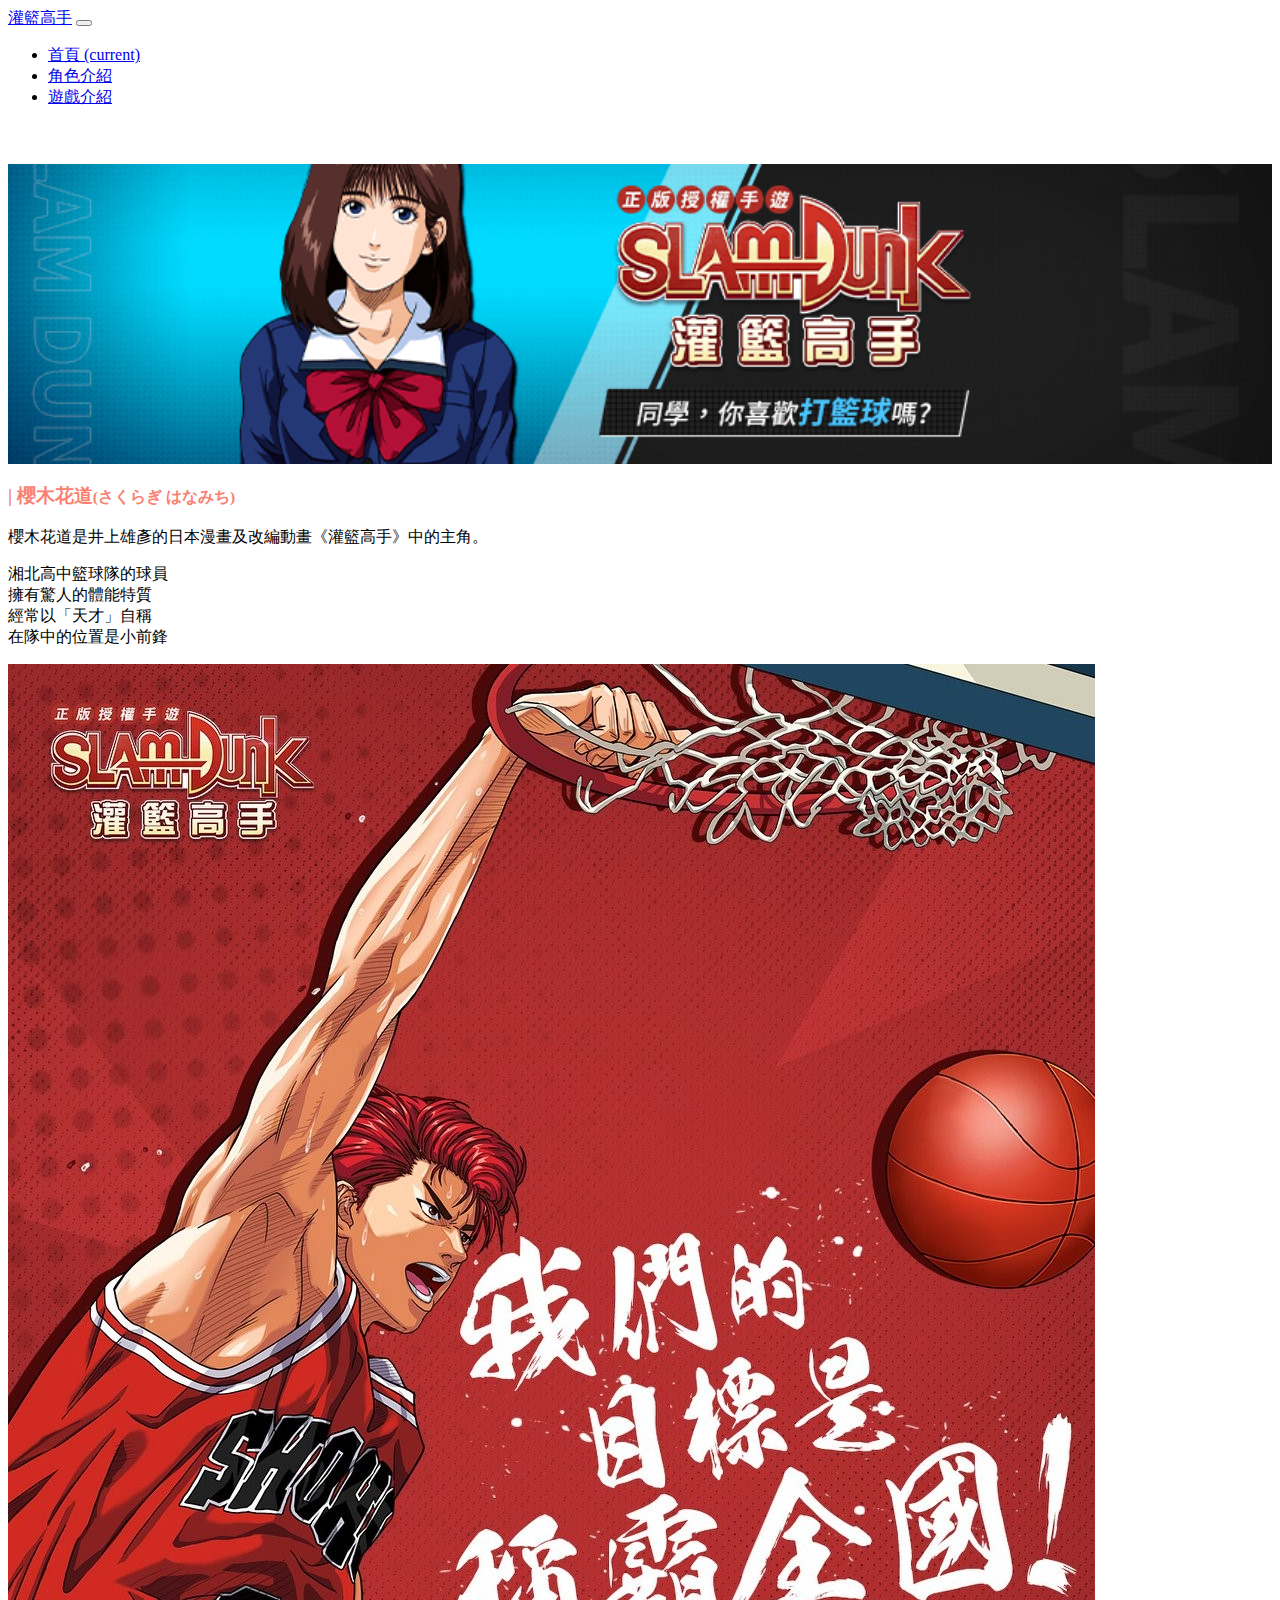
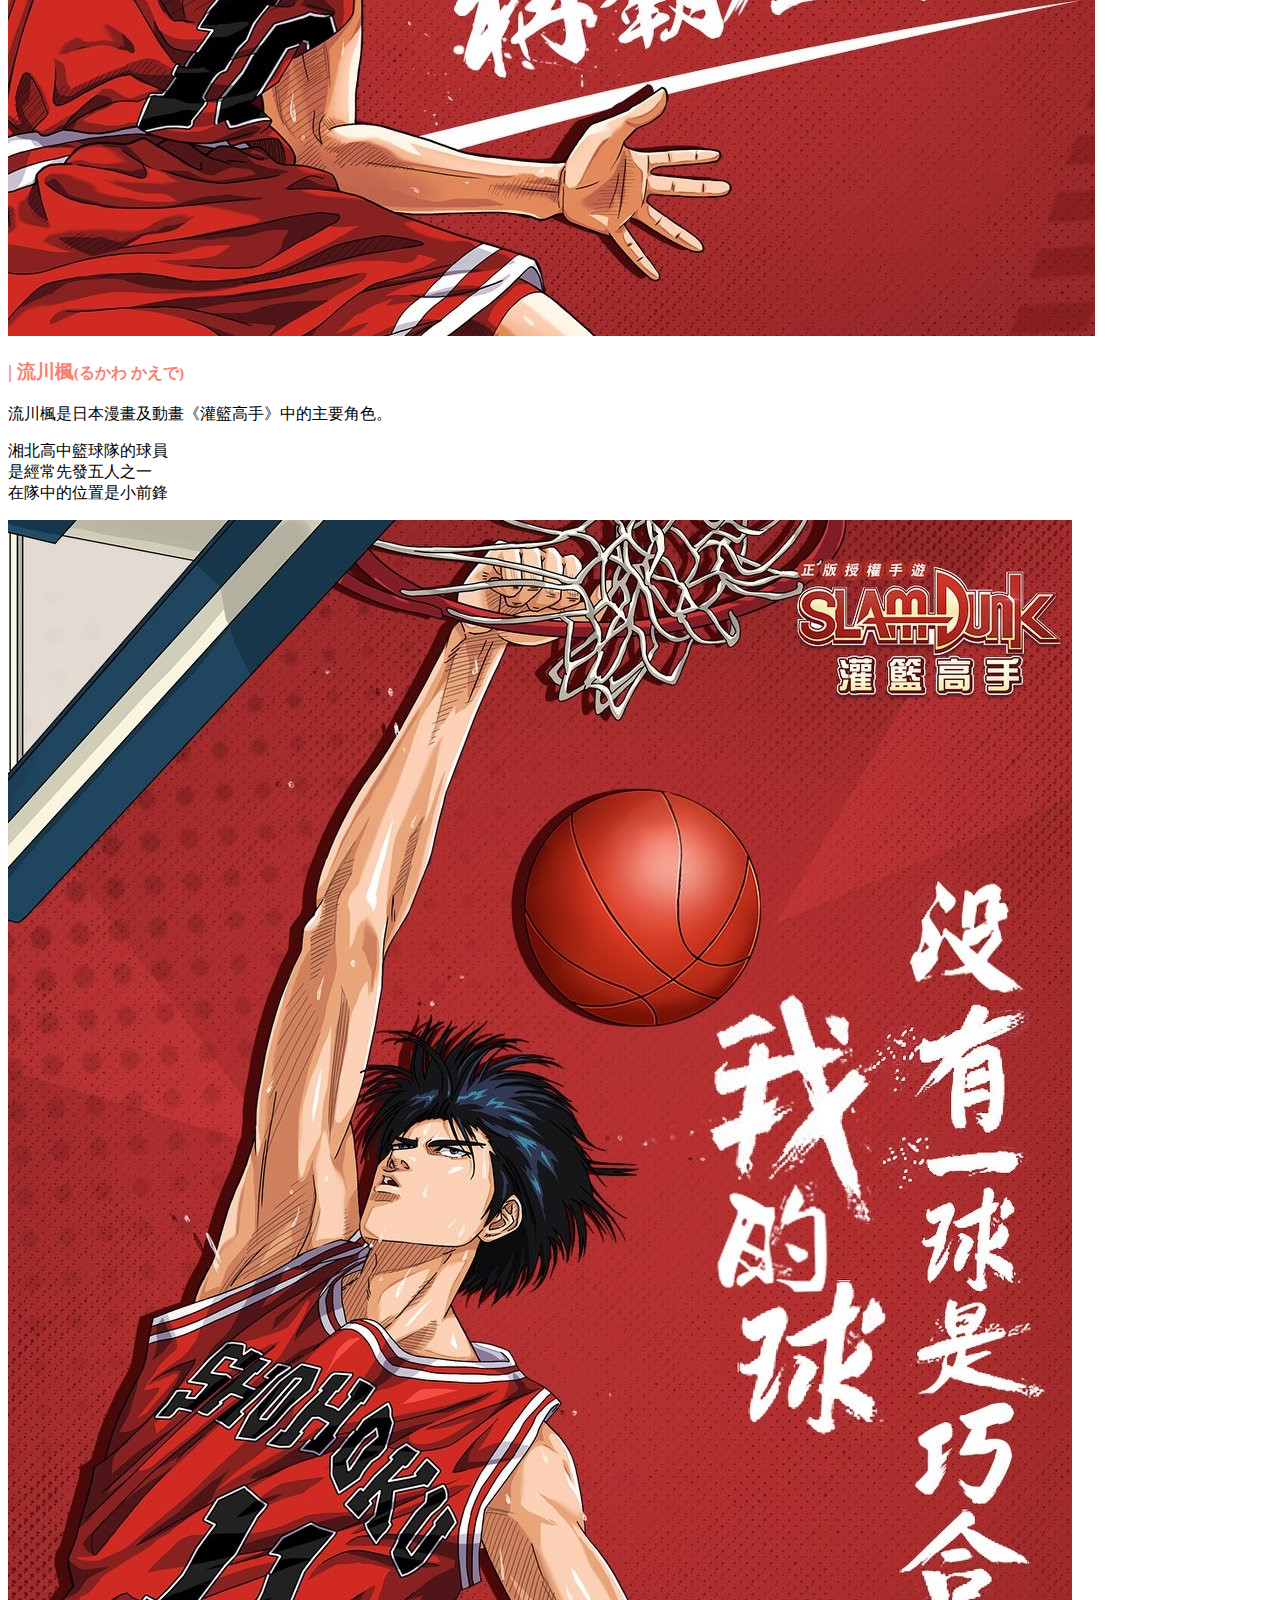
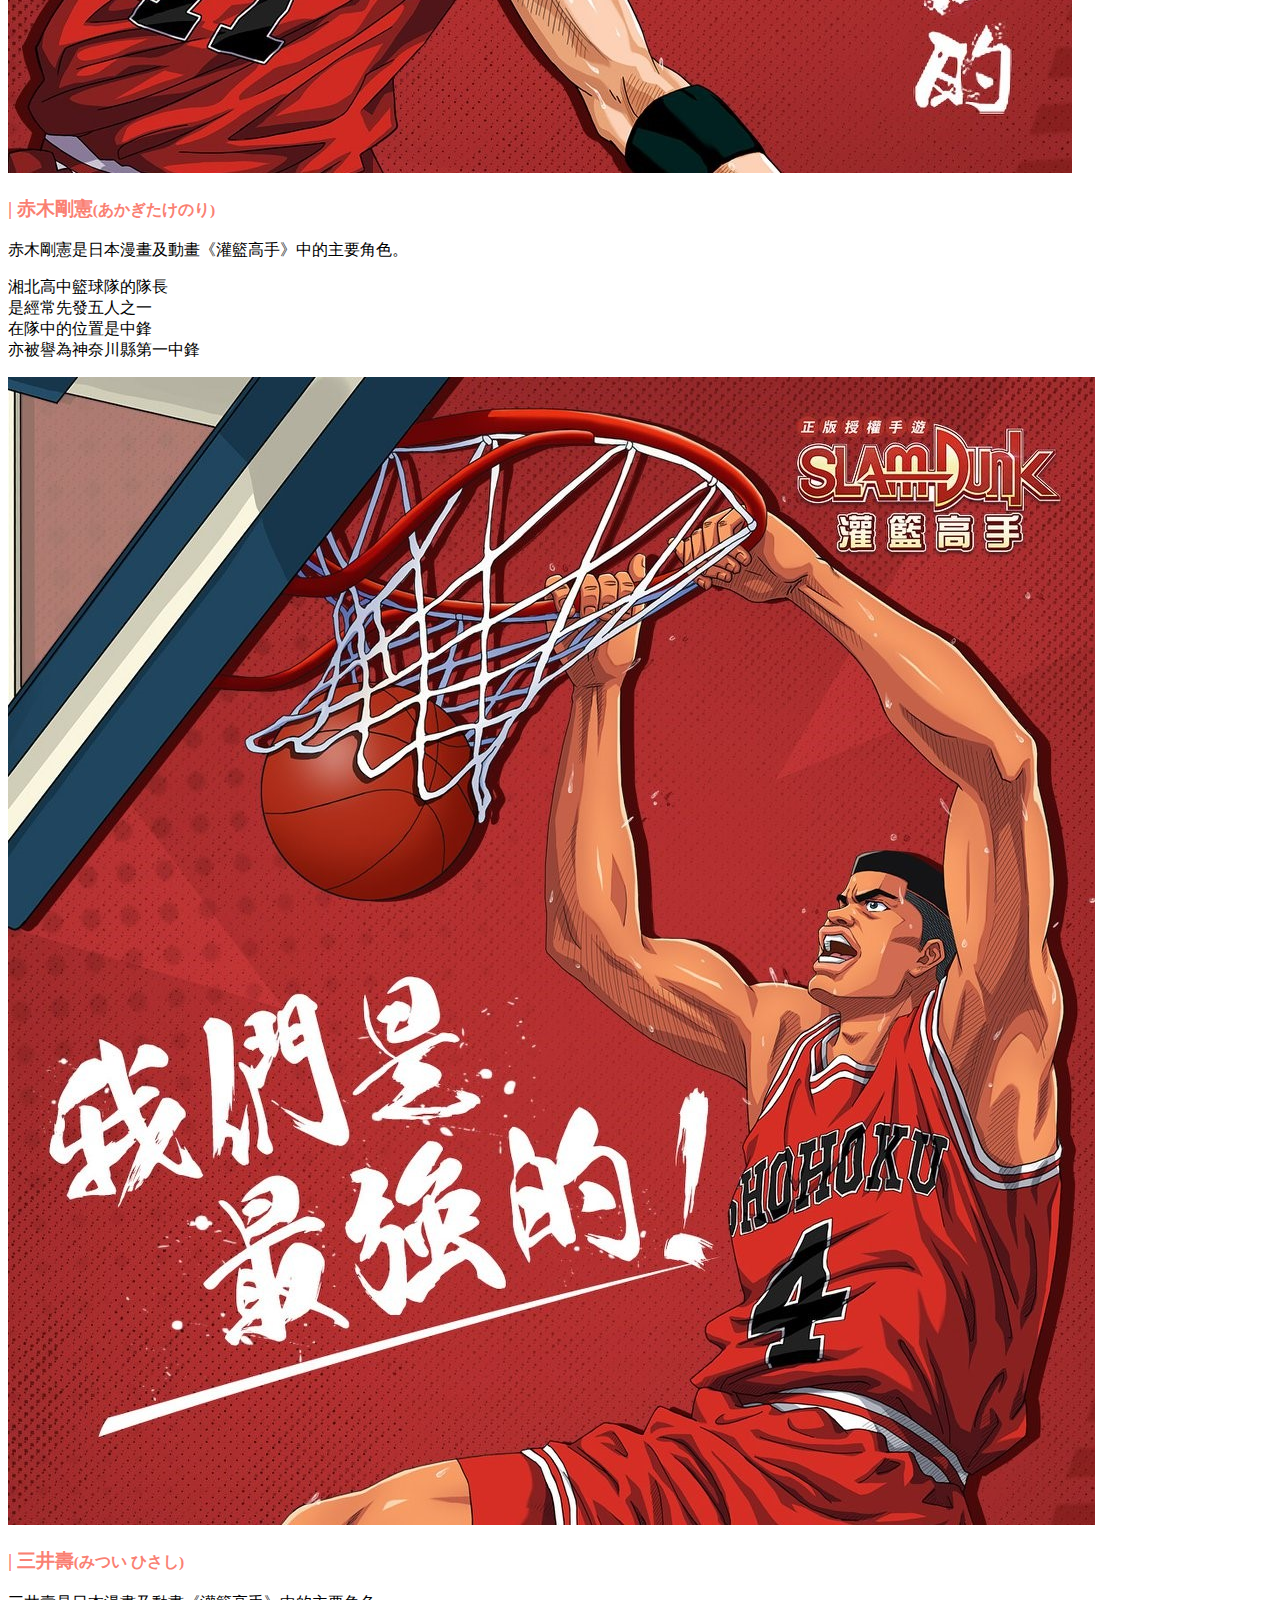
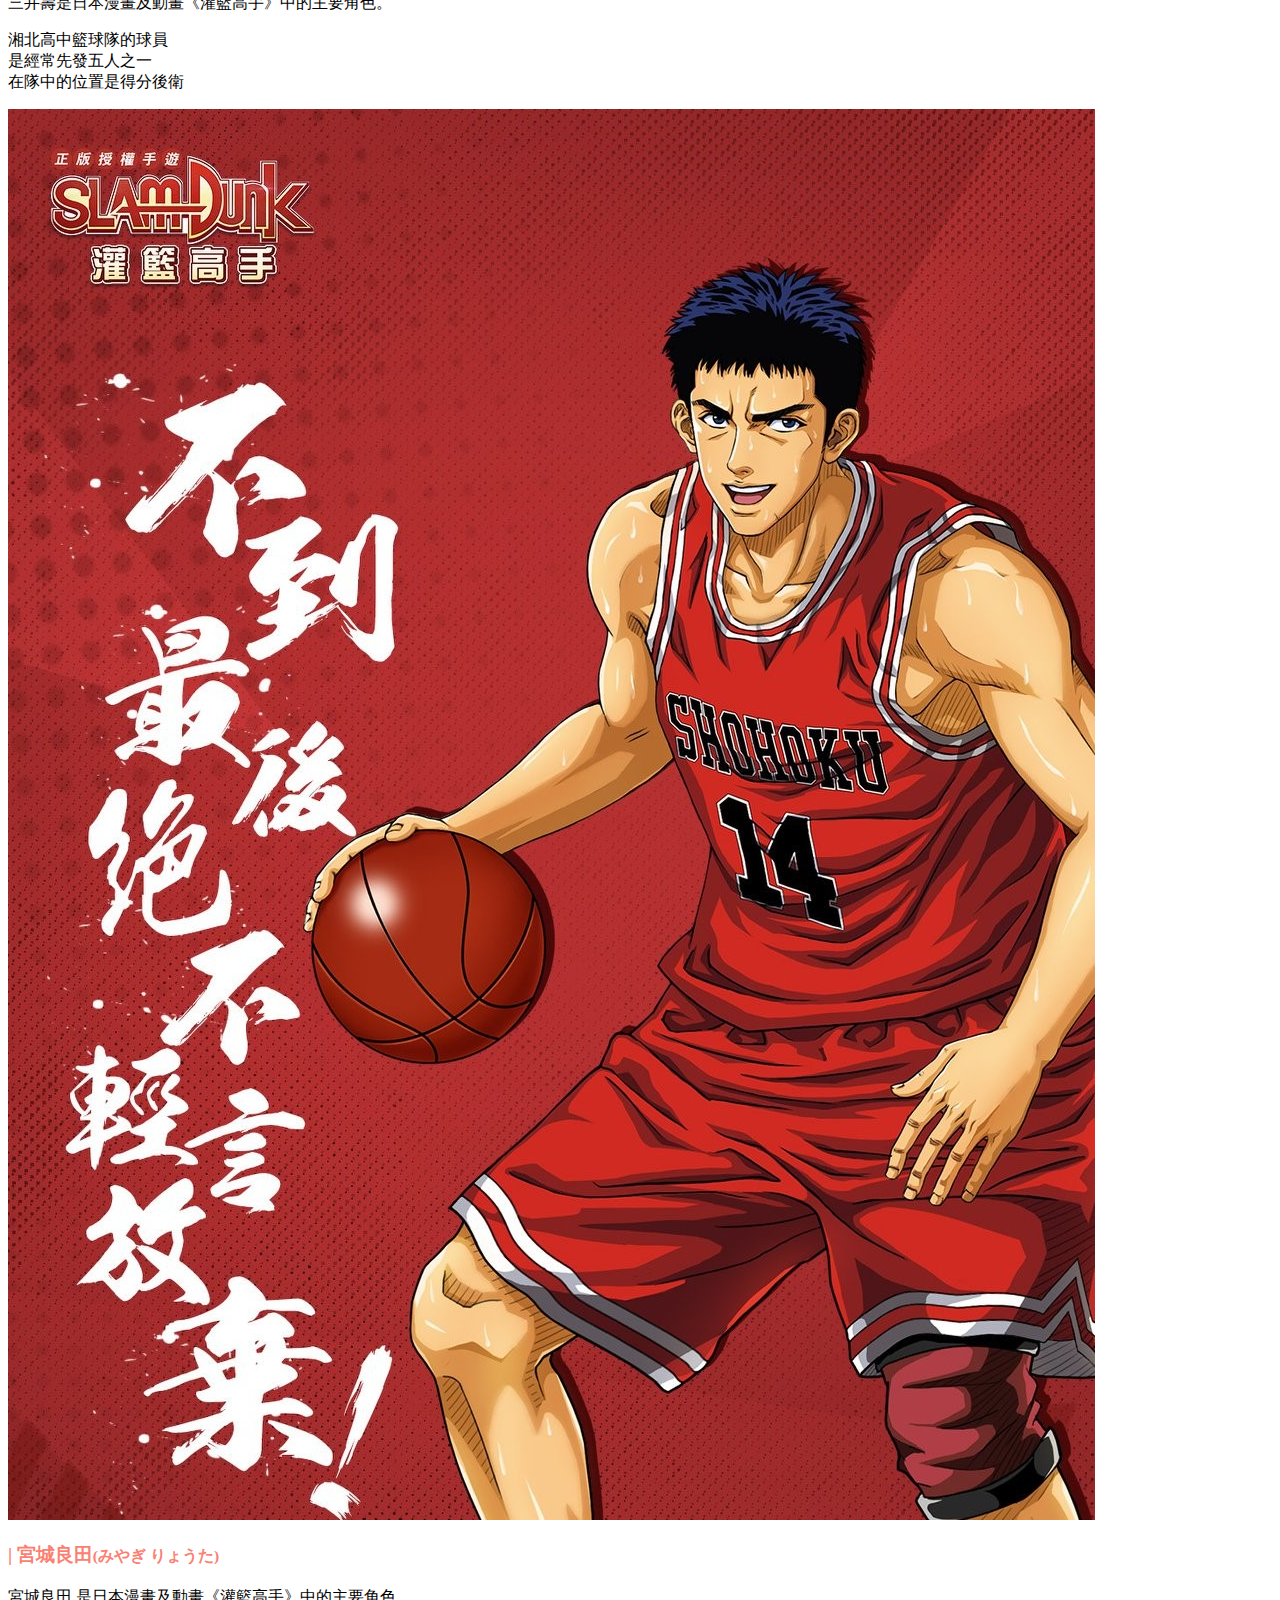
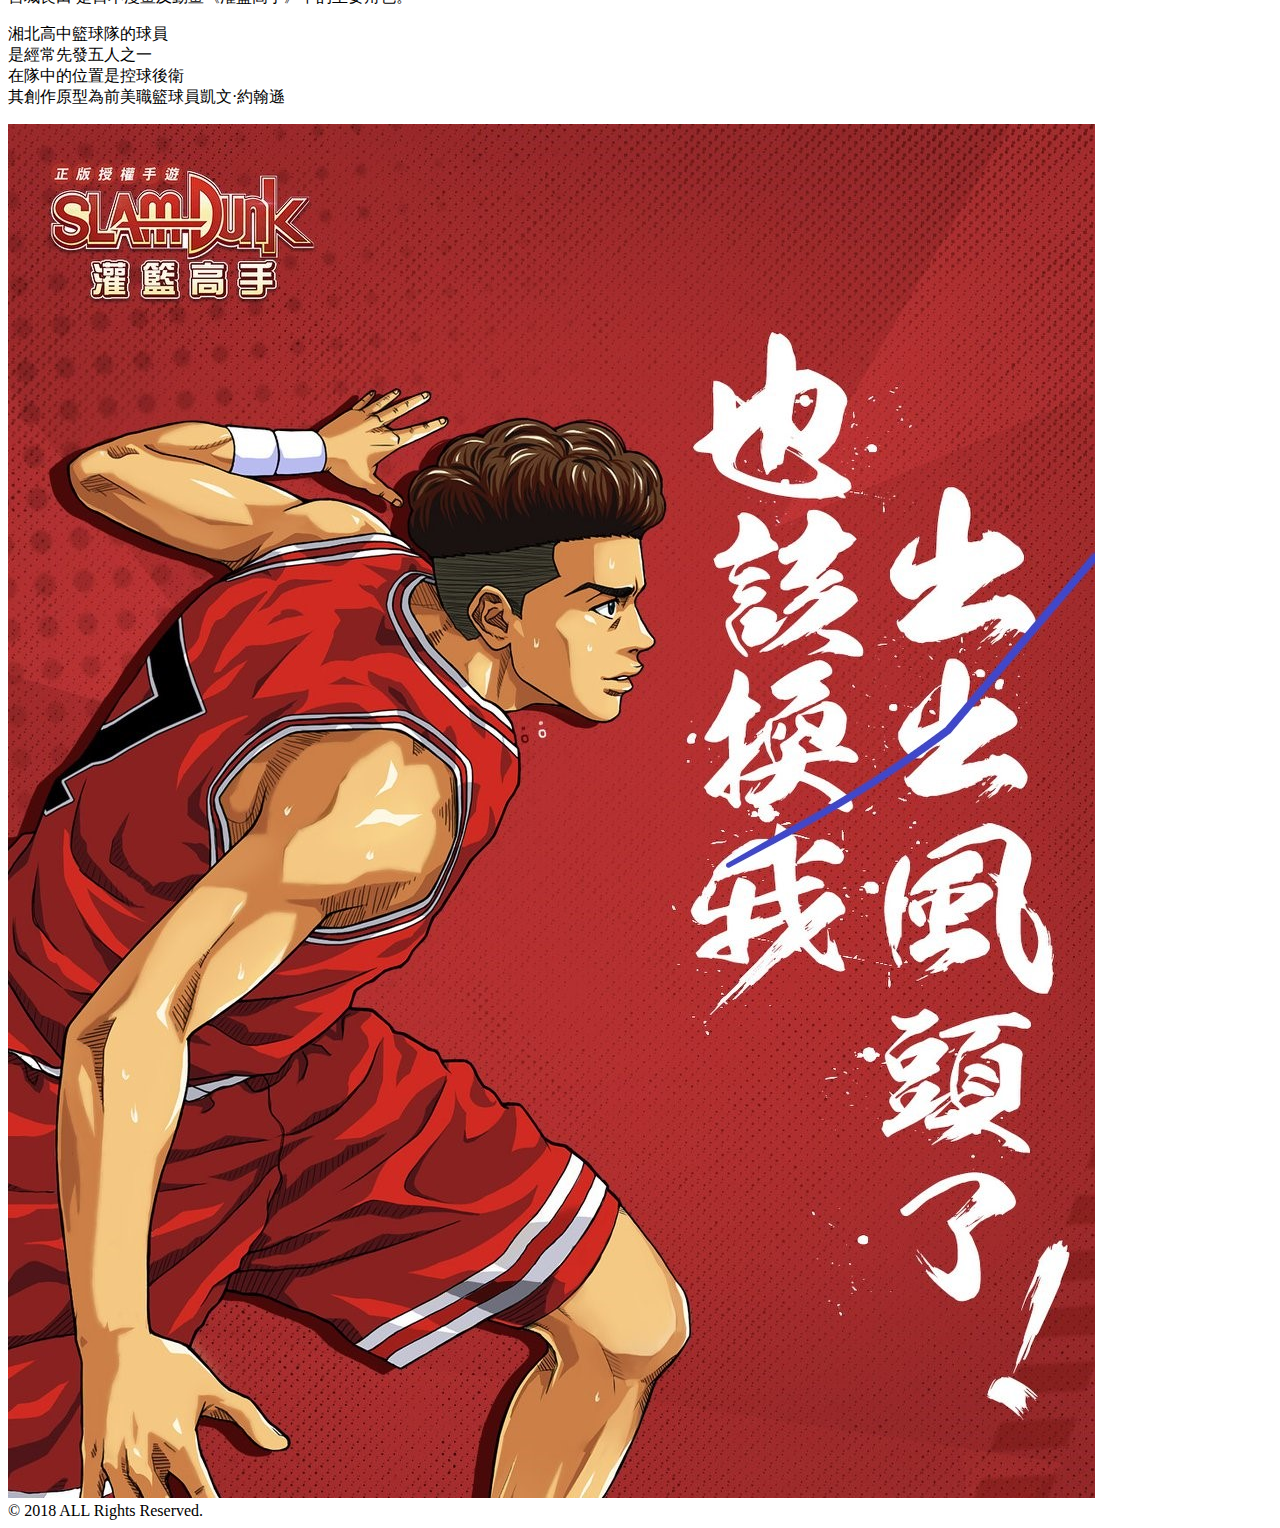
<file: about.html>
<!doctype html>
<html lang="en">
  <head>
    <!-- Required meta tags -->
    <meta charset="utf-8">
    <meta name="viewport" content="width=device-width, initial-scale=1, shrink-to-fit=no">

    <!-- Bootstrap CSS -->
    <link rel="stylesheet" href="https://cdn.jsdelivr.net/npm/bootstrap@4.5.3/dist/css/bootstrap.min.css" integrity="sha384-TX8t27EcRE3e/ihU7zmQxVncDAy5uIKz4rEkgIXeMed4M0jlfIDPvg6uqKI2xXr2" crossorigin="anonymous">
    <link rel="stylesheet" type="text/css" href="css/about.css">
    <title>角色介紹</title>
  </head>
  <body>
    <header>
        <nav class="navbar navbar-expand-lg navbar-dark bg-dark fixed-top">
            <div class="container">
            <a class="navbar-brand" href="index.html">灌籃高手</a>
            <button class="navbar-toggler" type="button" data-toggle="collapse" data-target="#navbarNav" aria-controls="navbarNav" aria-expanded="false" aria-label="Toggle navigation">
            <span class="navbar-toggler-icon"></span>
            </button>
            <div class="collapse navbar-collapse" id="navbarNav">
            <ul class="navbar-nav ml-auto">
                <li class="nav-item">
                <a class="nav-link" href="index.html">首頁 <span class="sr-only">(current)</span></a>
                </li>
                <li class="nav-item active">
                <a class="nav-link" href="#">角色介紹</a>
                </li>
                <li class="nav-item">
                <a class="nav-link" href="product.html">遊戲介紹</a>
                </li>
            </ul>
            </div>
            </div>
      </nav>
    </header>
    <div id="banner"></div>
    <div class="container mb-3">
        <div class="row no-gutters">
            <div class="col-lg align-self-center text-center">
                <h3 class="title mt-3">| 櫻木花道<small>(さくらぎ はなみち)</small></h3>
                <p>櫻木花道是井上雄彥的日本漫畫及改編動畫《灌籃高手》中的主角。</p>
                <p>湘北高中籃球隊的球員<br/>擁有驚人的體能特質<br/>經常以「天才」自稱<br/>在隊中的位置是小前鋒</p>
            </div>
            <div class="col-lg">
                <img src="images/3.jpg" class="img-fluid">
            </div>
        </div>
        <div class="row no-gutters">
            <div class="col-lg align-self-center text-center">
                <h3 class="title mt-3">| 流川楓<small>(るかわ かえで)</small></h3>
                <p>流川楓是日本漫畫及動畫《灌籃高手》中的主要角色。</p>
                <p>湘北高中籃球隊的球員<br/>是經常先發五人之一<br/>在隊中的位置是小前鋒</p>
            </div>
            <div class="col-lg order-lg-first">
                <img src="images/4.jpg" class="img-fluid">
            </div>
        </div>
        <div class="row no-gutters">
            <div class="col-lg align-self-center text-center">
                <h3 class="title mt-3">| 赤木剛憲<small>(あかぎたけのり)</small></h3>
                <p>赤木剛憲是日本漫畫及動畫《灌籃高手》中的主要角色。</p>
                <p>湘北高中籃球隊的隊長<br/>是經常先發五人之一<br/>在隊中的位置是中鋒<br/>亦被譽為神奈川縣第一中鋒</p>
            </div>
            <div class="col-lg">
                <img src="images/5.jpg" class="img-fluid">
            </div>
        </div>
        <div class="row no-gutters">
            <div class="col-lg align-self-center text-center">
                <h3 class="title mt-3">| 三井壽<small>(みつい ひさし)</small></h3>
                <p>三井壽是日本漫畫及動畫《灌籃高手》中的主要角色。</p>
                <p>湘北高中籃球隊的球員<br/>是經常先發五人之一<br/>在隊中的位置是得分後衛</p>
            </div>
            <div class="col-lg order-lg-first">
                <img src="images/6.jpg" class="img-fluid">
            </div>
        </div>
        <div class="row no-gutters">
            <div class="col-lg align-self-center text-center">
                <h3 class="title mt-3">| 宮城良田<small>(みやぎ りょうた)</small></h3>
                <p>宮城良田 是日本漫畫及動畫《灌籃高手》中的主要角色。</p>
                <p>湘北高中籃球隊的球員<br/>是經常先發五人之一<br/>在隊中的位置是控球後衛<br/>其創作原型為前美職籃球員凱文·約翰遜</p>
            </div>
            <div class="col-lg">
                <img src="images/7.jpg" class="img-fluid">
            </div>
        </div>
    </div>
    <footer class="text-center bg-dark text-white py-2">
        © 2018 ALL Rights Reserved.
    </footer>
    

    <!-- Optional JavaScript; choose one of the two! -->

    <!-- Option 1: jQuery and Bootstrap Bundle (includes Popper) -->
    <script src="https://code.jquery.com/jquery-3.5.1.slim.min.js" integrity="sha384-DfXdz2htPH0lsSSs5nCTpuj/zy4C+OGpamoFVy38MVBnE+IbbVYUew+OrCXaRkfj" crossorigin="anonymous"></script>
    <script src="https://cdn.jsdelivr.net/npm/bootstrap@4.5.3/dist/js/bootstrap.bundle.min.js" integrity="sha384-ho+j7jyWK8fNQe+A12Hb8AhRq26LrZ/JpcUGGOn+Y7RsweNrtN/tE3MoK7ZeZDyx" crossorigin="anonymous"></script>

    
    <script src="https://code.jquery.com/jquery-3.5.1.slim.min.js" integrity="sha384-DfXdz2htPH0lsSSs5nCTpuj/zy4C+OGpamoFVy38MVBnE+IbbVYUew+OrCXaRkfj" crossorigin="anonymous"></script>
    <script src="https://cdn.jsdelivr.net/npm/popper.js@1.16.1/dist/umd/popper.min.js" integrity="sha384-9/reFTGAW83EW2RDu2S0VKaIzap3H66lZH81PoYlFhbGU+6BZp6G7niu735Sk7lN" crossorigin="anonymous"></script>
    <script src="https://cdn.jsdelivr.net/npm/bootstrap@4.5.3/dist/js/bootstrap.min.js" integrity="sha384-w1Q4orYjBQndcko6MimVbzY0tgp4pWB4lZ7lr30WKz0vr/aWKhXdBNmNb5D92v7s" crossorigin="anonymous"></script>
    
  </body>
</html>
</file>
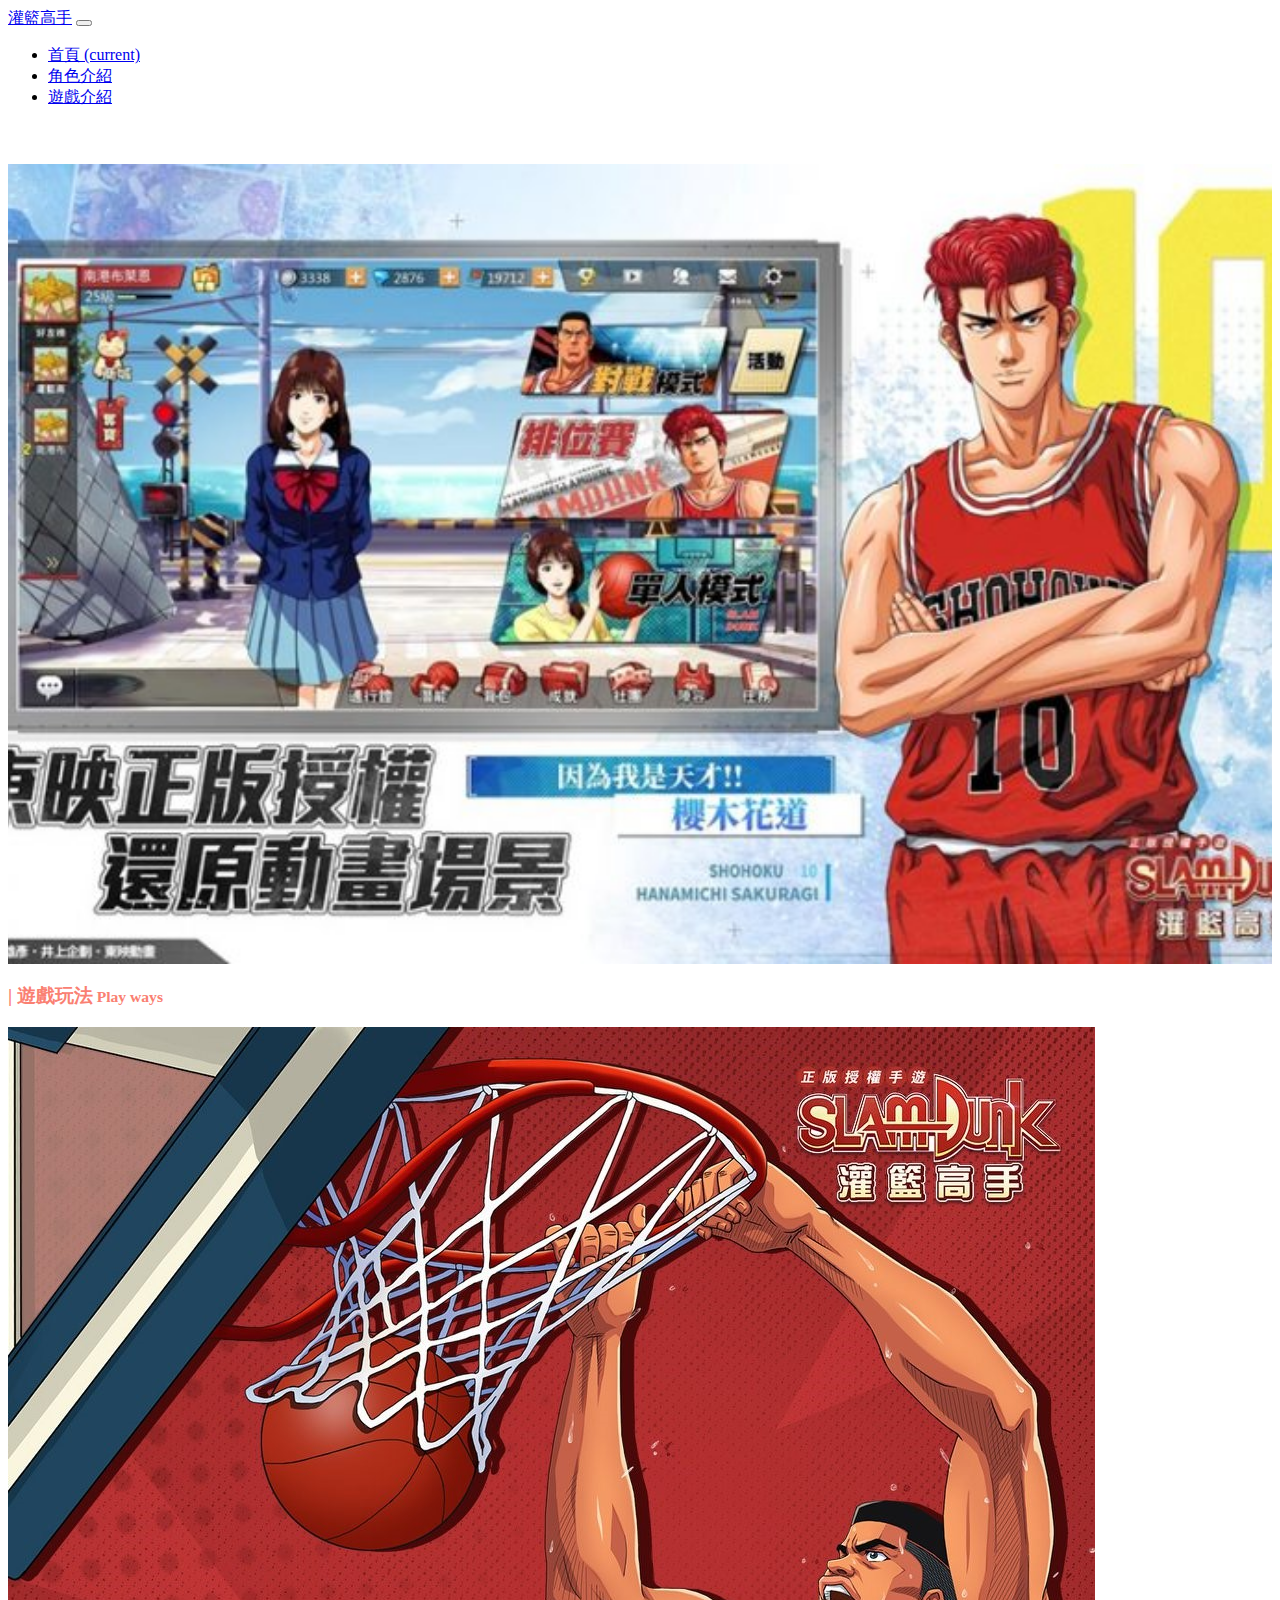
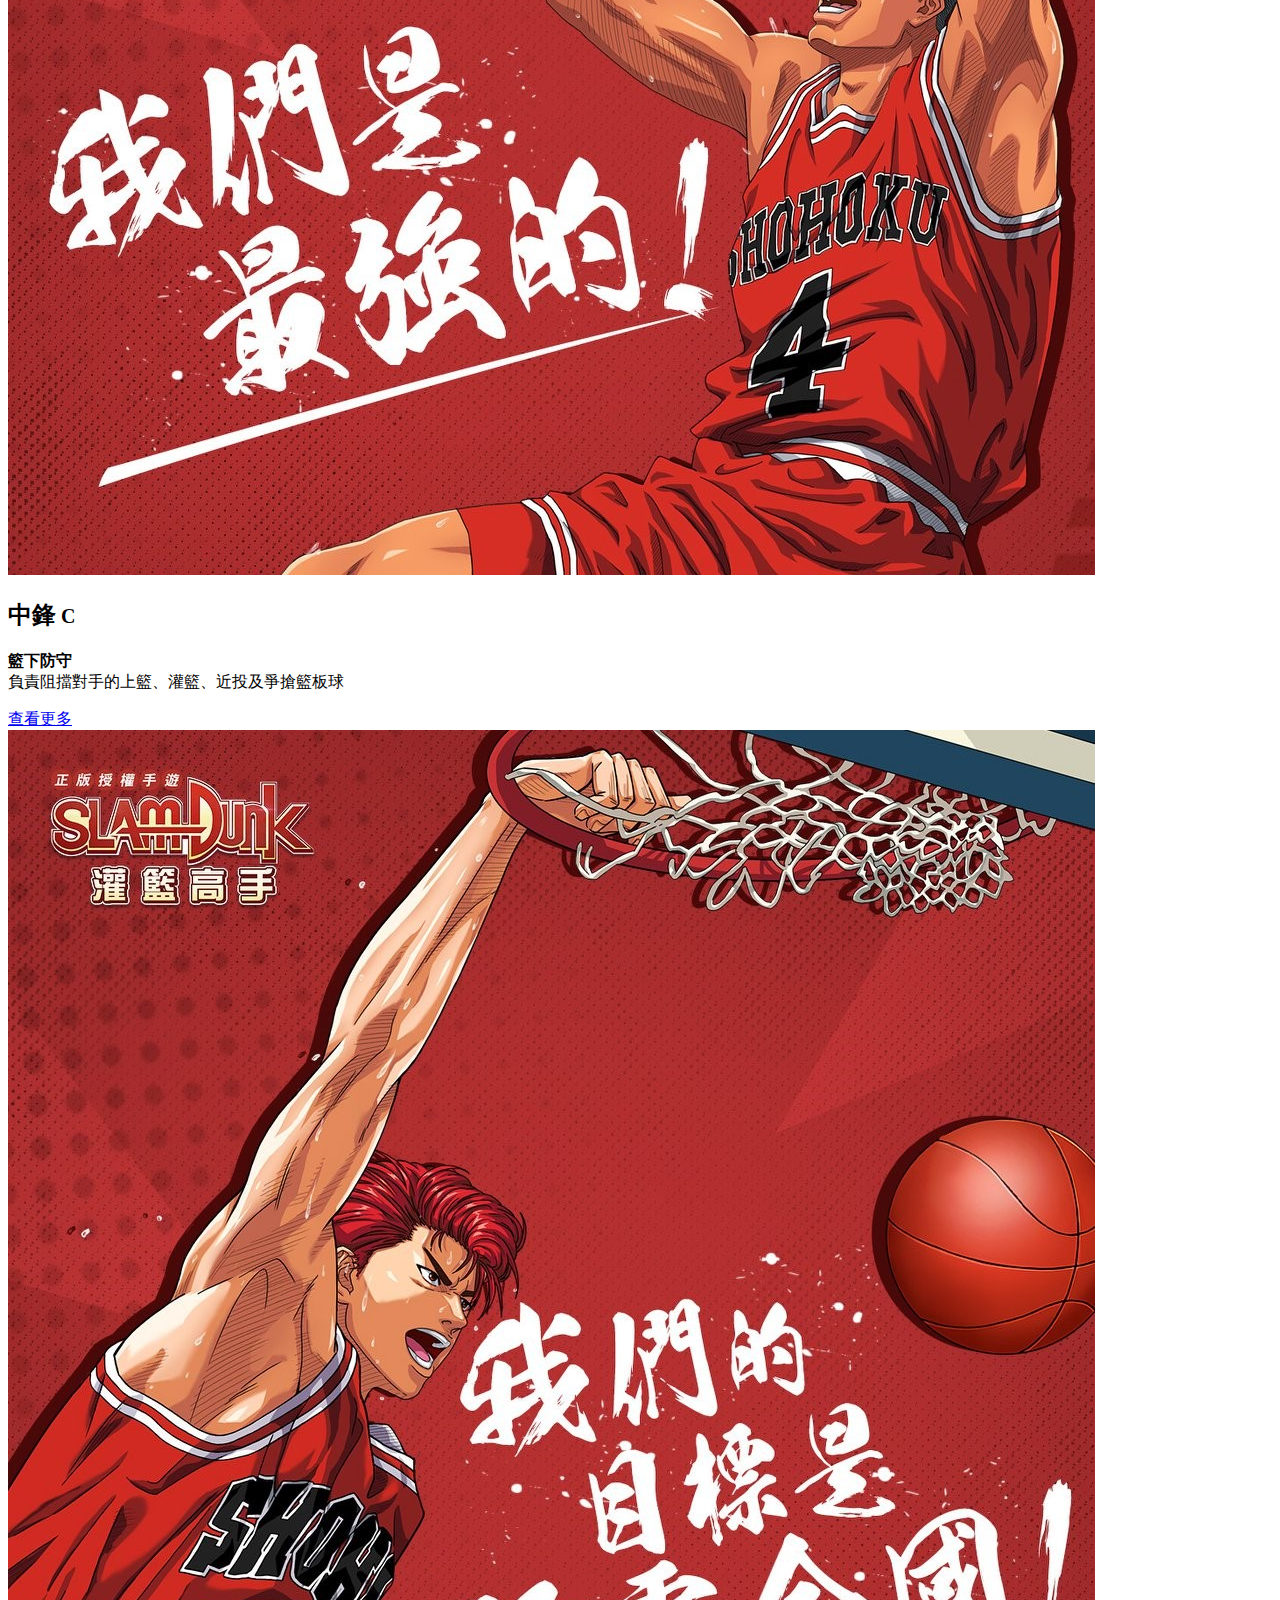
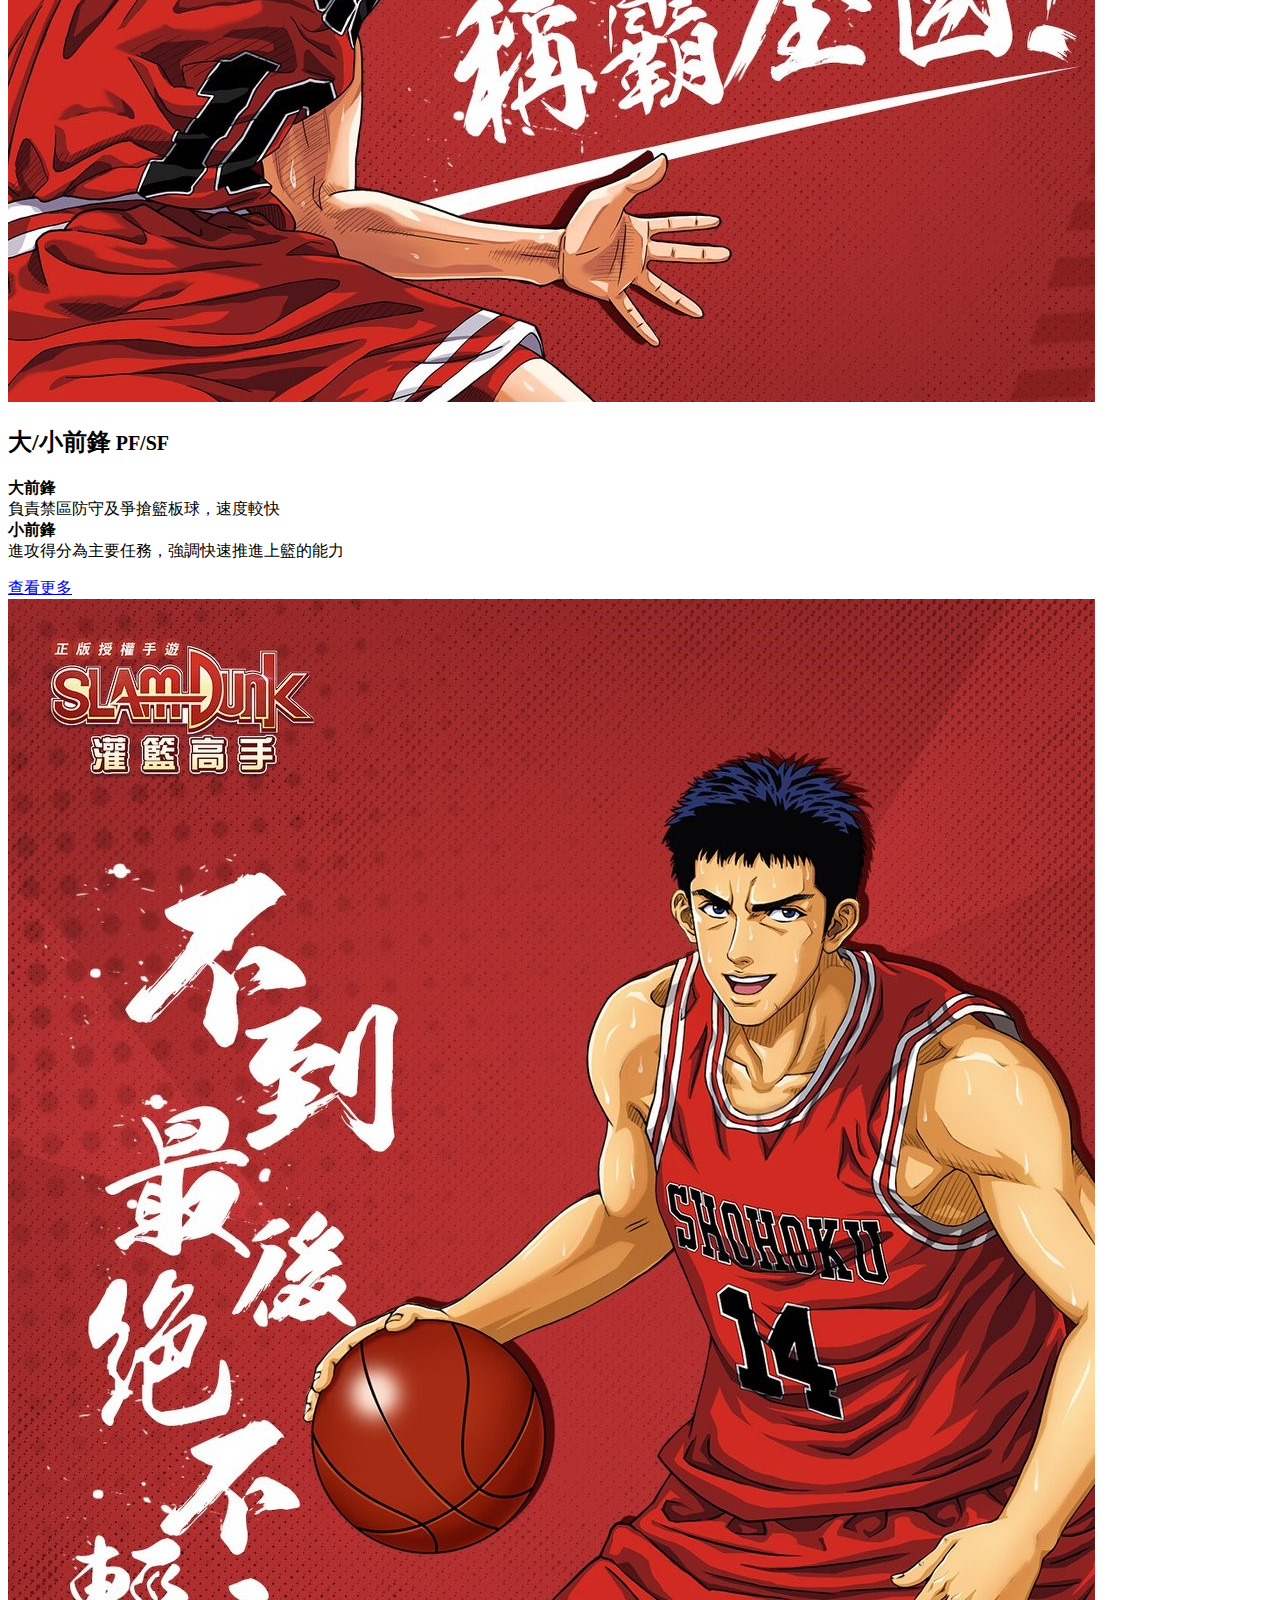
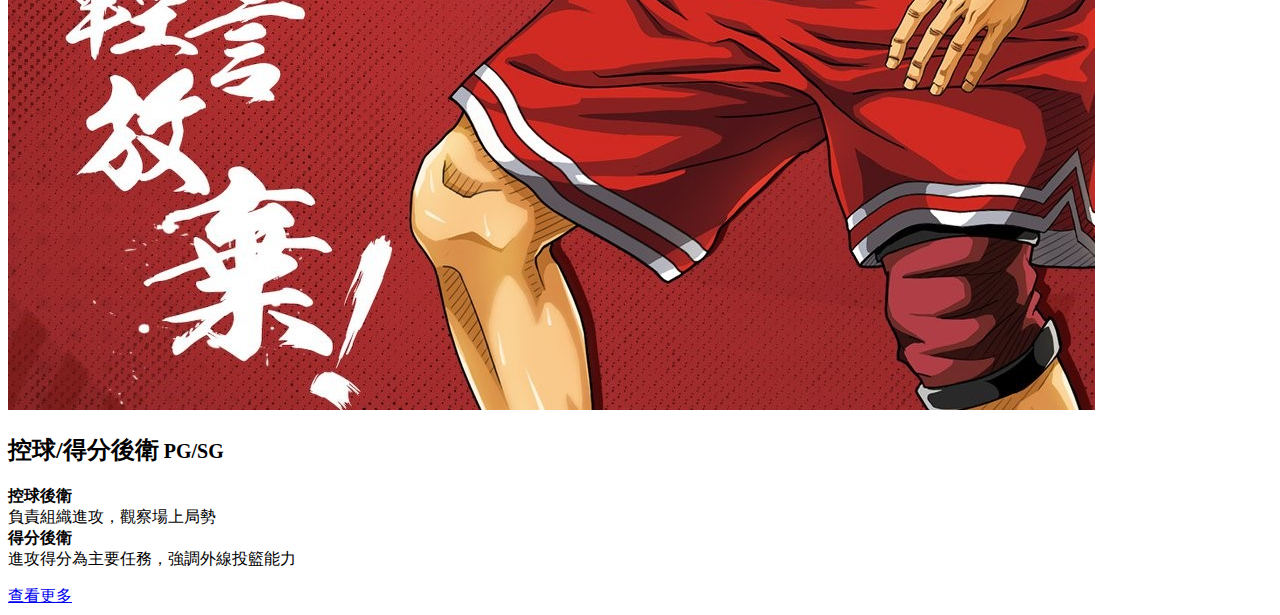
<file: product.html>
<!doctype html>
<html lang="en">
  <head>
    
    <meta charset="utf-8">
    <meta name="viewport" content="width=device-width, initial-scale=1, shrink-to-fit=no">

    
    <link rel="stylesheet" href="https://cdn.jsdelivr.net/npm/bootstrap@4.5.3/dist/css/bootstrap.min.css" integrity="sha384-TX8t27EcRE3e/ihU7zmQxVncDAy5uIKz4rEkgIXeMed4M0jlfIDPvg6uqKI2xXr2" crossorigin="anonymous">
    <link rel="stylesheet" type="text/css" href="css/product.css">
    <title>遊戲介紹</title>
  </head>
  <body>
    <header>
        <nav class="navbar navbar-expand-lg navbar-dark bg-dark fixed-top">
            <div class="container">
            <a class="navbar-brand" href="index.html">灌籃高手</a>
            <button class="navbar-toggler" type="button" data-toggle="collapse" data-target="#navbarNav" aria-controls="navbarNav" aria-expanded="false" aria-label="Toggle navigation">
            <span class="navbar-toggler-icon"></span>
            </button>
            <div class="collapse navbar-collapse" id="navbarNav">
            <ul class="navbar-nav ml-auto">
                <li class="nav-item ">
                <a class="nav-link" href="index.html">首頁 <span class="sr-only">(current)</span></a>
                </li>
                <li class="nav-item">
                <a class="nav-link" href="about.html">角色介紹</a>
                </li>
                <li class="nav-item active">
                <a class="nav-link" href="#">遊戲介紹</a>
                </li>
            </ul>
            </div>
            </div>
      </nav>
    </header>
    <div id="banner"></div>
    <div class="container my-3">
        <div class="row no-gutters">
            <h3 class="title my-3">| 遊戲玩法<small> Play ways</small></h3>
        </div>
        <div class="row">
            <div class="col-lg mb-3">
                <div class="card">
                    <img class="card-img-top" src="images/5.jpg" alt="Card image cap">
                    <div class="card-body">
                        <h2 class="card-title text-danger">中鋒<small> C</small></h2>
                        <p class="card-text"><strong>籃下防守</strong><br>負責阻擋對手的上籃、灌籃、近投及爭搶籃板球</p>
                        <a href="#" class="btn btn-outline-primary float-right">查看更多</a>
                    </div>
                </div>
            </div>
            <div class="col-lg mb-3">
                <div class="card">
                    <img class="card-img-top" src="images/3.jpg" alt="Card image cap">
                    <div class="card-body">
                        <h2 class="card-title text-danger">大/小前鋒<small> PF/SF</small></h2>
                        <p class="card-text"><strong>大前鋒</strong><br>負責禁區防守及爭搶籃板球，速度較快<br><strong>小前鋒</strong><br>進攻得分為主要任務，強調快速推進上籃的能力</p>
                        <a href="#" class="btn btn-outline-primary float-right">查看更多</a>
                    </div>
                </div>
            </div>
            <div class="col-lg mb-3">
                <div class="card">
                    <img class="card-img-top" src="images/6.jpg" alt="Card image cap">
                    <div class="card-body">
                        <h2 class="card-title text-danger">控球/得分後衛<small> PG/SG</small></h2>
                        <p class="card-text"><strong>控球後衛</strong><br>負責組織進攻，觀察場上局勢<br><strong>得分後衛</strong><br>進攻得分為主要任務，強調外線投籃能力</p>
                        <a href="#" class="btn btn-outline-primary float-right">查看更多</a>
                    </div>
                </div>
            </div>
        </div>
    </div>

    
    <script src="https://code.jquery.com/jquery-3.5.1.slim.min.js" integrity="sha384-DfXdz2htPH0lsSSs5nCTpuj/zy4C+OGpamoFVy38MVBnE+IbbVYUew+OrCXaRkfj" crossorigin="anonymous"></script>
    <script src="https://cdn.jsdelivr.net/npm/bootstrap@4.5.3/dist/js/bootstrap.bundle.min.js" integrity="sha384-ho+j7jyWK8fNQe+A12Hb8AhRq26LrZ/JpcUGGOn+Y7RsweNrtN/tE3MoK7ZeZDyx" crossorigin="anonymous"></script>

    <script src="https://code.jquery.com/jquery-3.5.1.slim.min.js" integrity="sha384-DfXdz2htPH0lsSSs5nCTpuj/zy4C+OGpamoFVy38MVBnE+IbbVYUew+OrCXaRkfj" crossorigin="anonymous"></script>
    <script src="https://cdn.jsdelivr.net/npm/popper.js@1.16.1/dist/umd/popper.min.js" integrity="sha384-9/reFTGAW83EW2RDu2S0VKaIzap3H66lZH81PoYlFhbGU+6BZp6G7niu735Sk7lN" crossorigin="anonymous"></script>
    <script src="https://cdn.jsdelivr.net/npm/bootstrap@4.5.3/dist/js/bootstrap.min.js" integrity="sha384-w1Q4orYjBQndcko6MimVbzY0tgp4pWB4lZ7lr30WKz0vr/aWKhXdBNmNb5D92v7s" crossorigin="anonymous"></script>
  </body>
</html>
</file>
<file: css/about.css>
body{
    font-family: MIcrosoft JhengHei;
    
}
#banner{
    background-image: url(../images/2.png);
    background-position: center center;
    background-size: cover;
    height: 300px;
    margin-top: 3.5rem;
}
.title{
    color: #FA8072;
    font-weight: bold;
}
</file>
<file: css/product.css>
body{
    font-family: MIcrosoft JhengHei;
    
}
#banner{
    background-image: url(../images/8.jpg);
    background-position: center center;
    background-size: cover;
    height: 800px;
    margin-top: 3.5rem;
}
.title{
    color: #FA8072;
    font-weight: bold;
}
</file>
